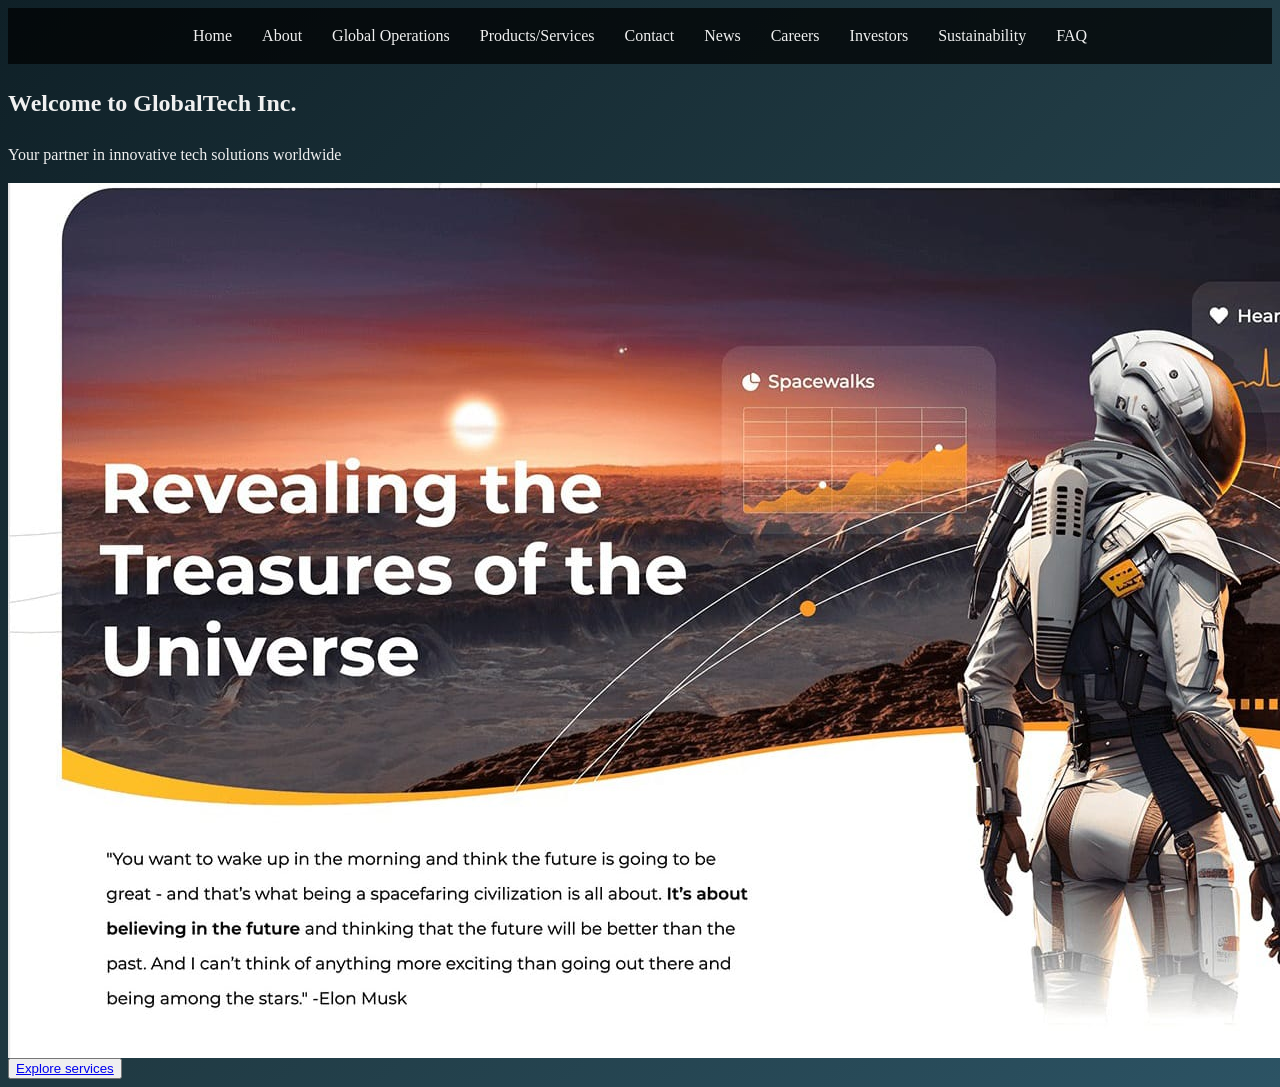
<file: index.html>
<!DOCTYPE>
<html>
<head>
  <title>GlobalTech Inc.</title>
  <link rel="stylesheet" href="monareng.css">
</head>
<body>
    <nav>
    <a href="home.html">Home</a>
      <a href="about.html">About</a>
      <a href="Global Operations.html">Global Operations</a>
      <a href="products.html">Products/Services</a>
      <a href="contact.html">Contact</a>
      <a href="news.html">News</a>
      <a href="careers.html">Careers</a>
      <a href="investors.html">Investors</a>
      <a href="sustainability.html">Sustainability</a>
      <a href="faq.html">FAQ</a>
  </nav>

  <section id="home">
    <h1>Welcome to GlobalTech Inc.</h1>
    <p>Your partner in innovative tech solutions worldwide</p>
<img src="WhatsApp Image 2026-03-26 at 11.55.00.jpeg"s</img>
<button><a href="products.html">Explore services</a></button>
</section>
</body>
</html>
</file>
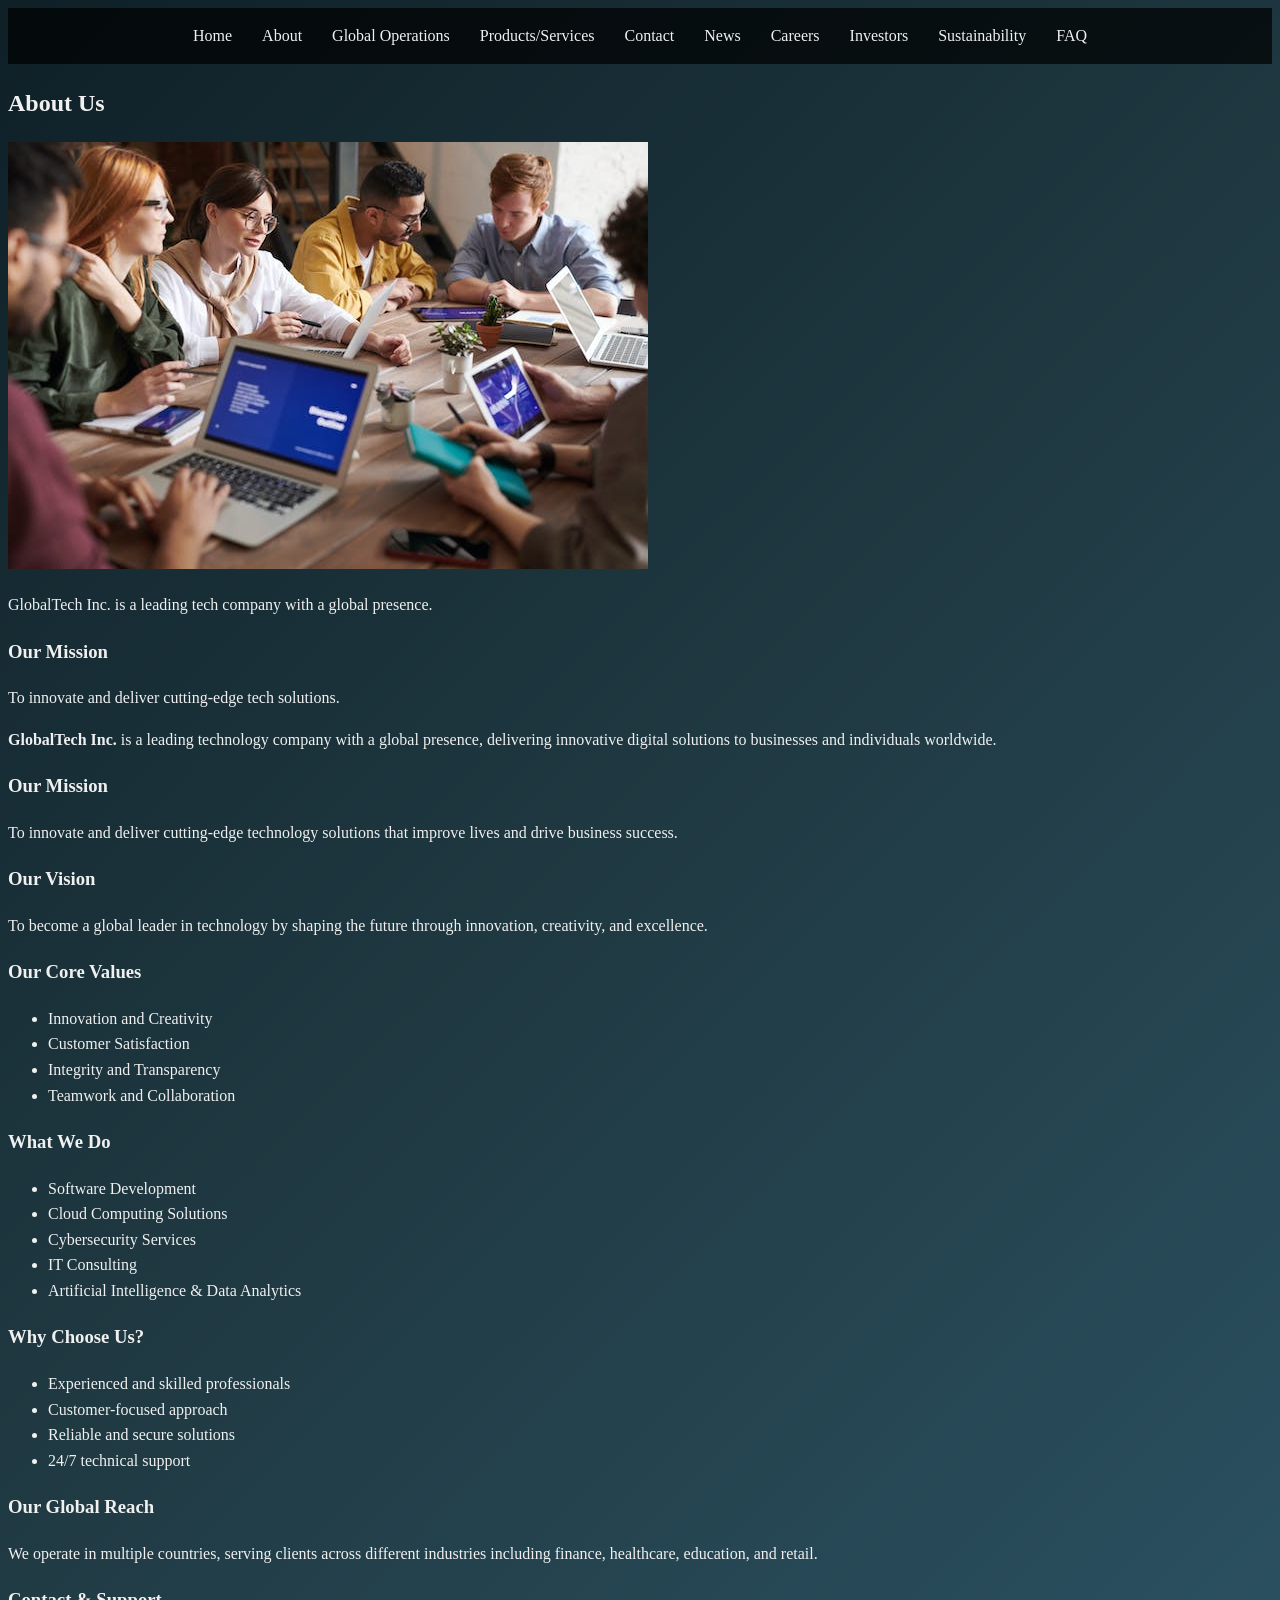
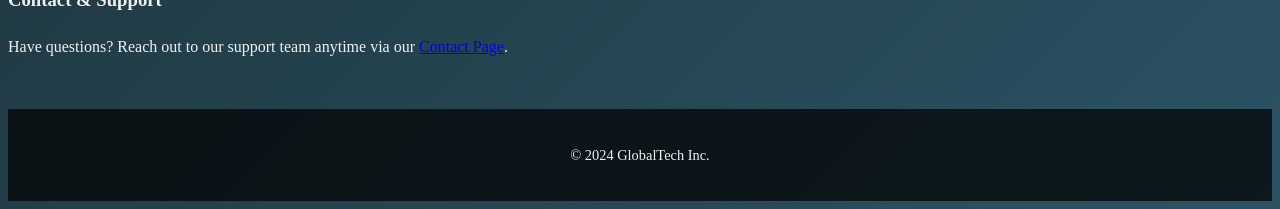
<file: About.html>
<!DOCTYPE html>
<html>
<head>
  <title>About Us - GlobalTech Inc.</title>
  <link rel="stylesheet" href="monareng.css">
</head>
<body>
   <nav>
    <a href="home.html">Home</a>
      <a href="about.html">About</a>
      <a href="Global Operations.html">Global Operations</a>
      <a href="products.html">Products/Services</a>
      <a href="contact.html">Contact</a>
      <a href="news.html">News</a>
      <a href="careers.html">Careers</a>
      <a href="investors.html">Investors</a>
      <a href="sustainability.html">Sustainability</a>
      <a href="faq.html">FAQ</a>
  </nav>

  <section id="about">
    <h2>About Us</h2>
<img src="65b2a5206af7851857ef7975_tech employee culture.jpg"alt="culture"></img>
    <p>GlobalTech Inc. is a leading tech company with a global presence.</p>
    <h3>Our Mission</h3>
    <p>To innovate and deliver cutting-edge tech solutions.</p>
<p><strong>GlobalTech Inc.</strong> is a leading technology company with a global presence, delivering innovative digital solutions to businesses and individuals worldwide.</p>

    <h3>Our Mission</h3>
    <p>To innovate and deliver cutting-edge technology solutions that improve lives and drive business success.</p>

    <h3>Our Vision</h3>
    <p>To become a global leader in technology by shaping the future through innovation, creativity, and excellence.</p>

    <h3>Our Core Values</h3>
    <ul>
        <li>Innovation and Creativity</li>
        <li>Customer Satisfaction</li>
        <li>Integrity and Transparency</li>
        <li>Teamwork and Collaboration</li>
    </ul>

    <h3>What We Do</h3>
    <ul>
        <li>Software Development</li>
        <li>Cloud Computing Solutions</li>
        <li>Cybersecurity Services</li>
        <li>IT Consulting</li>
        <li>Artificial Intelligence & Data Analytics</li>
    </ul>

    <h3>Why Choose Us?</h3>
    <ul>
        <li>Experienced and skilled professionals</li>
        <li>Customer-focused approach</li>
        <li>Reliable and secure solutions</li>
        <li>24/7 technical support</li>
    </ul>

    <h3>Our Global Reach</h3>
    <p>We operate in multiple countries, serving clients across different industries including finance, healthcare, education, and retail.</p>

    <h3>Contact & Support</h3>
    <p>Have questions? Reach out to our support team anytime via our <a href="contact.html">Contact Page</a>.</p>
  </section>

  <footer>
    <p>&copy; 2024 GlobalTech Inc.</p>
  </footer>
</body>
</html>
</file>
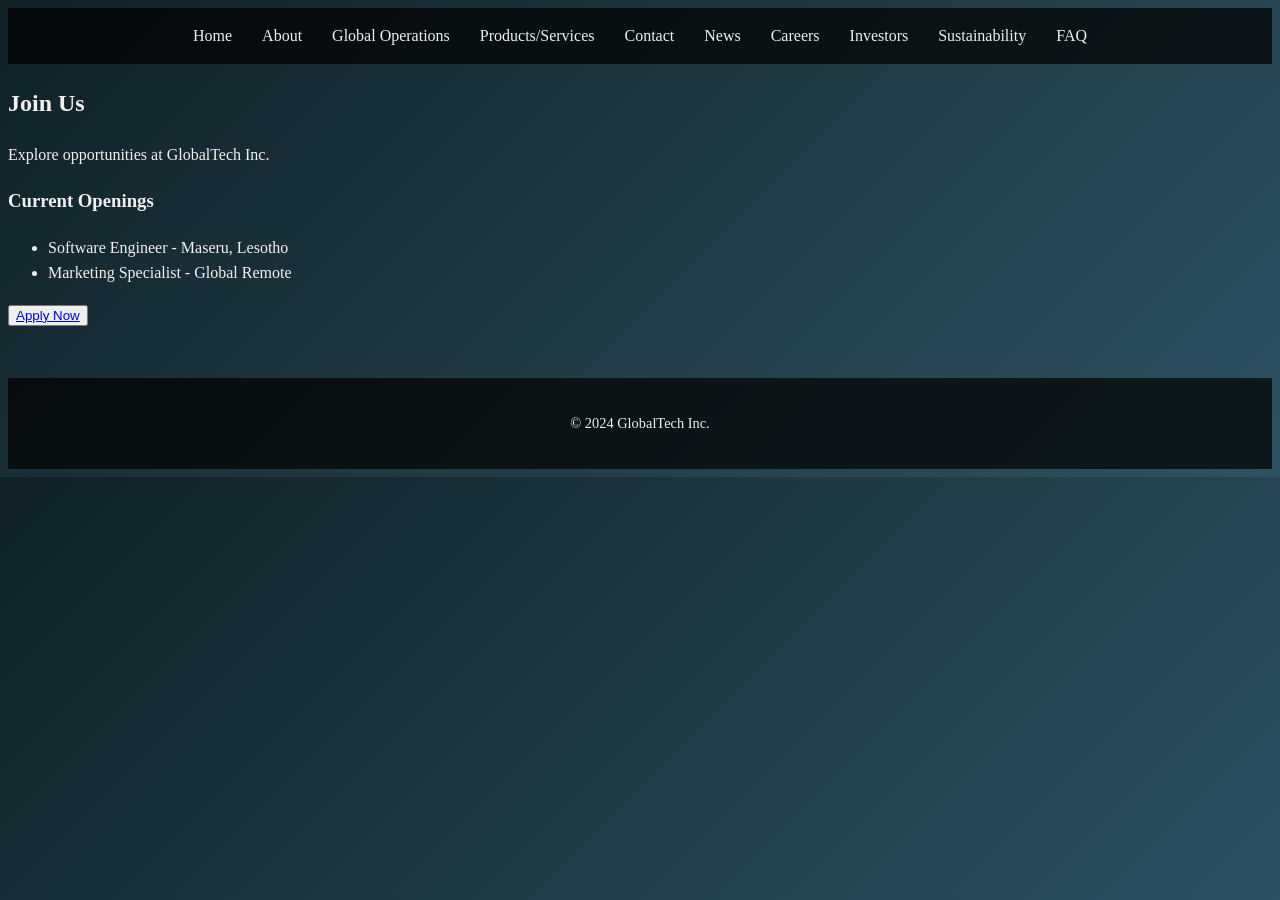
<file: careers.html>
<!DOCTYPE html>
<html>
<head>
  <title>Careers - GlobalTech Inc.</title>
  <link rel="stylesheet" href="monareng.css">
</head>
<body>
  <nav>
    <a href="home.html">Home</a>
      <a href="about.html">About</a>
      <a href="Global Operations.html">Global Operations</a>
      <a href="products.html">Products/Services</a>
      <a href="contact.html">Contact</a>
      <a href="news.html">News</a>
      <a href="careers.html">Careers</a>
      <a href="investors.html">Investors</a>
      <a href="sustainability.html">Sustainability</a>
      <a href="faq.html">FAQ</a>
  </nav>

  <section id="careers">
    <h2>Join Us</h2>
    <p>Explore opportunities at GlobalTech Inc.</p>
    <h3>Current Openings</h3>
    <ul>
      <li>Software Engineer - Maseru, Lesotho</li>
      <li>Marketing Specialist - Global Remote</li>
    </ul>
    <button><a href="application.html">Apply Now</a></button>
  </section>

  <footer>
    <p>&copy; 2024 GlobalTech Inc.</p>
  </footer>
</body>
</html>
</file>
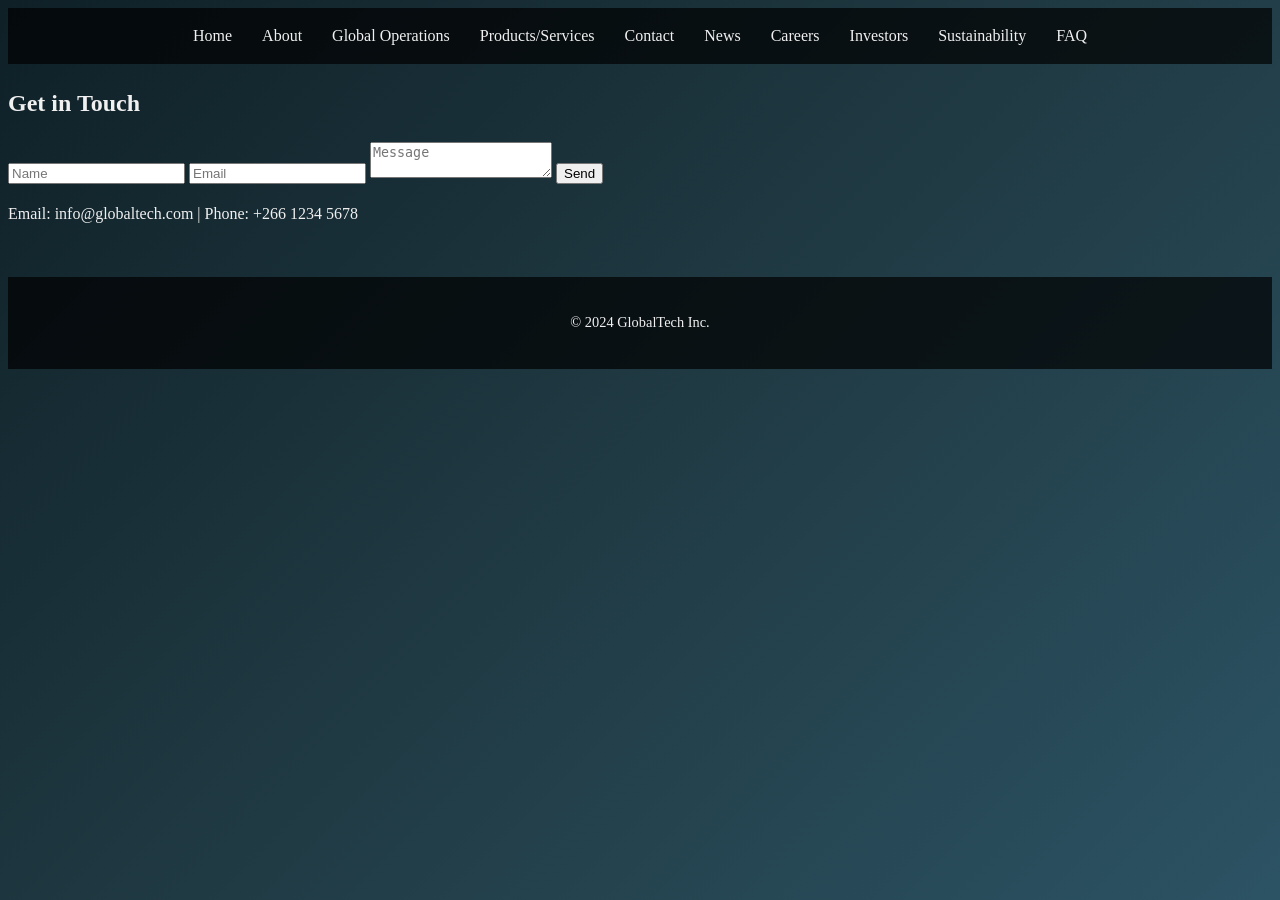
<file: contact.html>
<!DOCTYPE>
<html>
<head>
  <title>Contact - GlobalTech Inc.</title>
  <link rel="stylesheet" href="monareng.css">
</head>
<body>
  <nav>
    <a href="home.html">Home</a>
      <a href="about.html">About</a>
      <a href="Global Operations.html">Global Operations</a>
      <a href="products.html">Products/Services</a>
      <a href="contact.html">Contact</a>
      <a href="news.html">News</a>
      <a href="careers.html">Careers</a>
      <a href="investors.html">Investors</a>
      <a href="sustainability.html">Sustainability</a>
      <a href="faq.html">FAQ</a>
  </nav>

  <section id="contact">
    <h2>Get in Touch</h2>
    <form>
      <input type="text" placeholder="Name">
      <input type="email" placeholder="Email">
      <textarea placeholder="Message"></textarea>
      <button>Send</button>
    </form>
    <p>Email: info@globaltech.com | Phone: +266 1234 5678</p>
  </section>

  <footer>
    <p>&copy; 2024 GlobalTech Inc.</p>
  </footer>
</body>
</html>
</file>
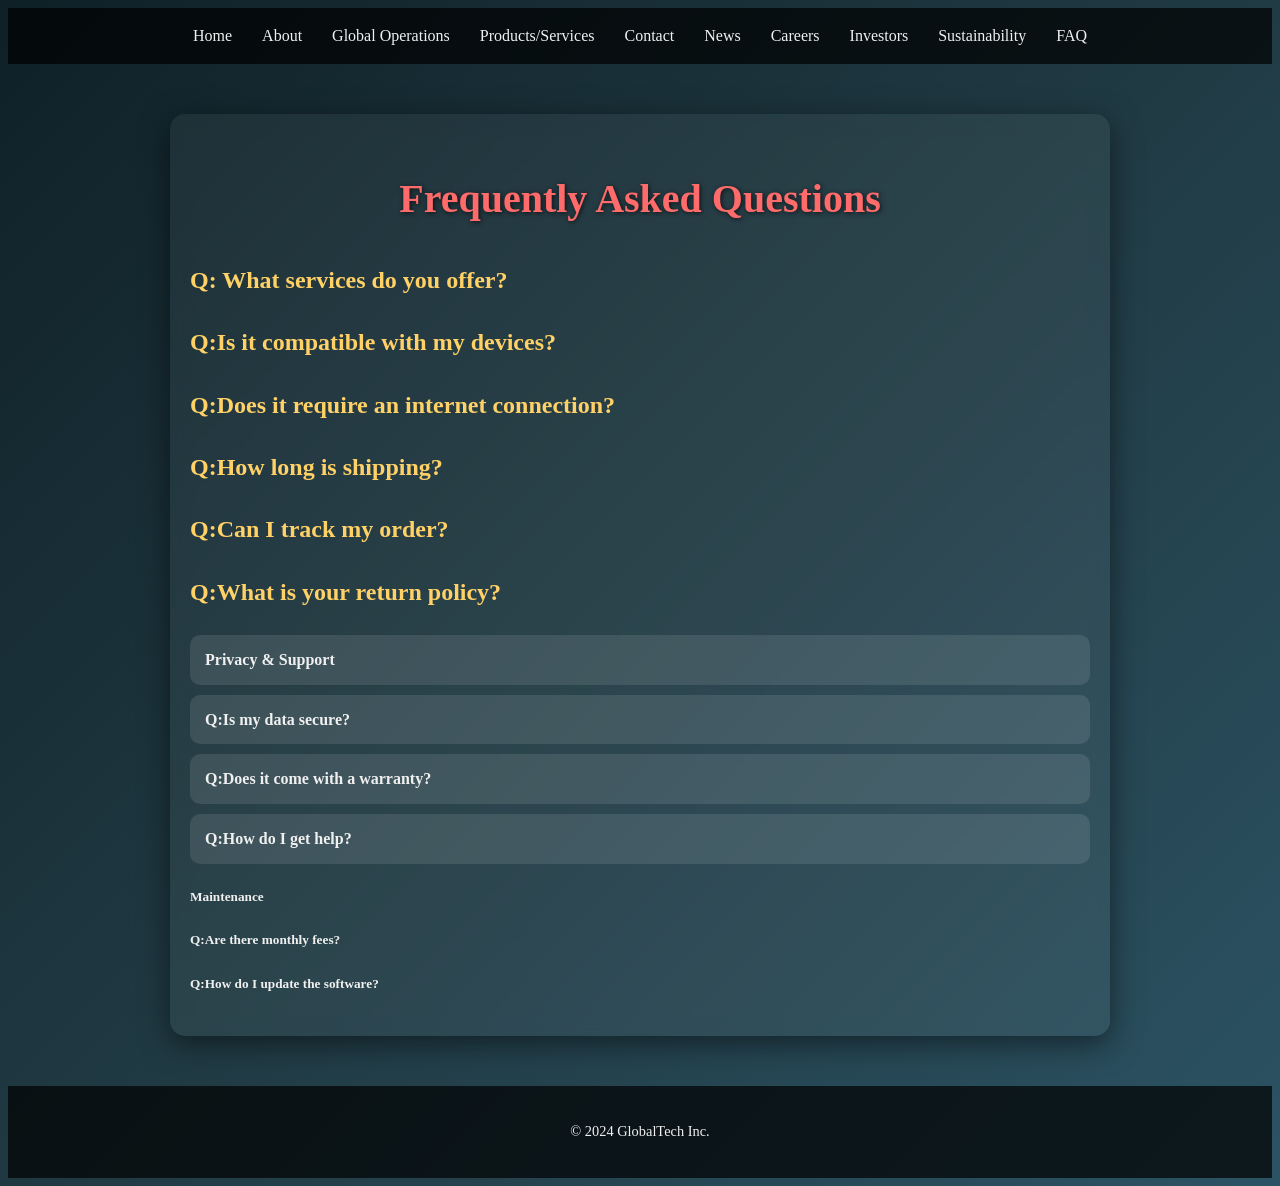
<file: faq.html>
<!DOCTYPE>
<html>
<head>
  <title>FAQ - GlobalTech Inc.</title>
  <link rel="stylesheet" href="monareng.css">
</head>
<body>
  <nav>
  <a href="home.html">Home</a>
      <a href="about.html">About</a>
      <a href="Global Operations.html">Global Operations</a>
      <a href="products.html">Products/Services</a>
      <a href="contact.html">Contact</a>
      <a href="news.html">News</a>
      <a href="careers.html">Careers</a>
      <a href="investors.html">Investors</a>
      <a href="sustainability.html">Sustainability</a>
      <a href="faq.html">FAQ</a>
  </nav>

  <section id="faq">
    <h2>Frequently Asked Questions</h2>
    <h3>Q: What services do you offer?</h3>
<p>A: We offer innovative tech solutions.</p>
<h3>Q:Is it compatible with my devices?</h3>
<p>A:Yes, it works with iOS, Android, Mac, and Windows via.</p>
<h3>Q:Does it require an internet connection?</h3>
<p>A:Basic features work offline, while AI and cloud sync require Wi-Fi.</p>
<h3>Q:How long is shipping?</h3>
<p>A:Standard shipping takes 3–5 business days within the US.</p>
<h3>Q:Can I track my order?</h3>
<p>A:Yes, a tracking link is emailed as soon as your order ships.</p>
<h3>Q:What is your return policy?</h3>
<p>A:We offer a 30-day money-back guarantee if you aren't satisfied.</p>
<h4>Privacy & Support</h4>
<h4>Q:Is my data secure?</h4>
<p>A:Yes, we use AES-256 encryption and never sell your personal data.</p>
<h4>Q:Does it come with a warranty?</h4>
<p>A:Every purchase includes a 1-year limited hardware warranty.</p>
<h4>Q:How do I get help?</h4>
<p>A:Email us at infotech@gmail.com or use our 24/7 live chat.</p>
<h5>Maintenance</h5>
<h5>Q:Are there monthly fees?</h5>
<p>A:The core features are free forever. Advanced cloud features are $80/mo.</p>
<h5>Q:How do I update the software?</h5>
<p>A:Updates happen automatically over-the-air (OTA) when connected to Wi-Fi.</p>
    </section>

  <footer>
    <p>&copy; 2024 GlobalTech Inc.</p>
  </footer>
</body>
</html>
</file>
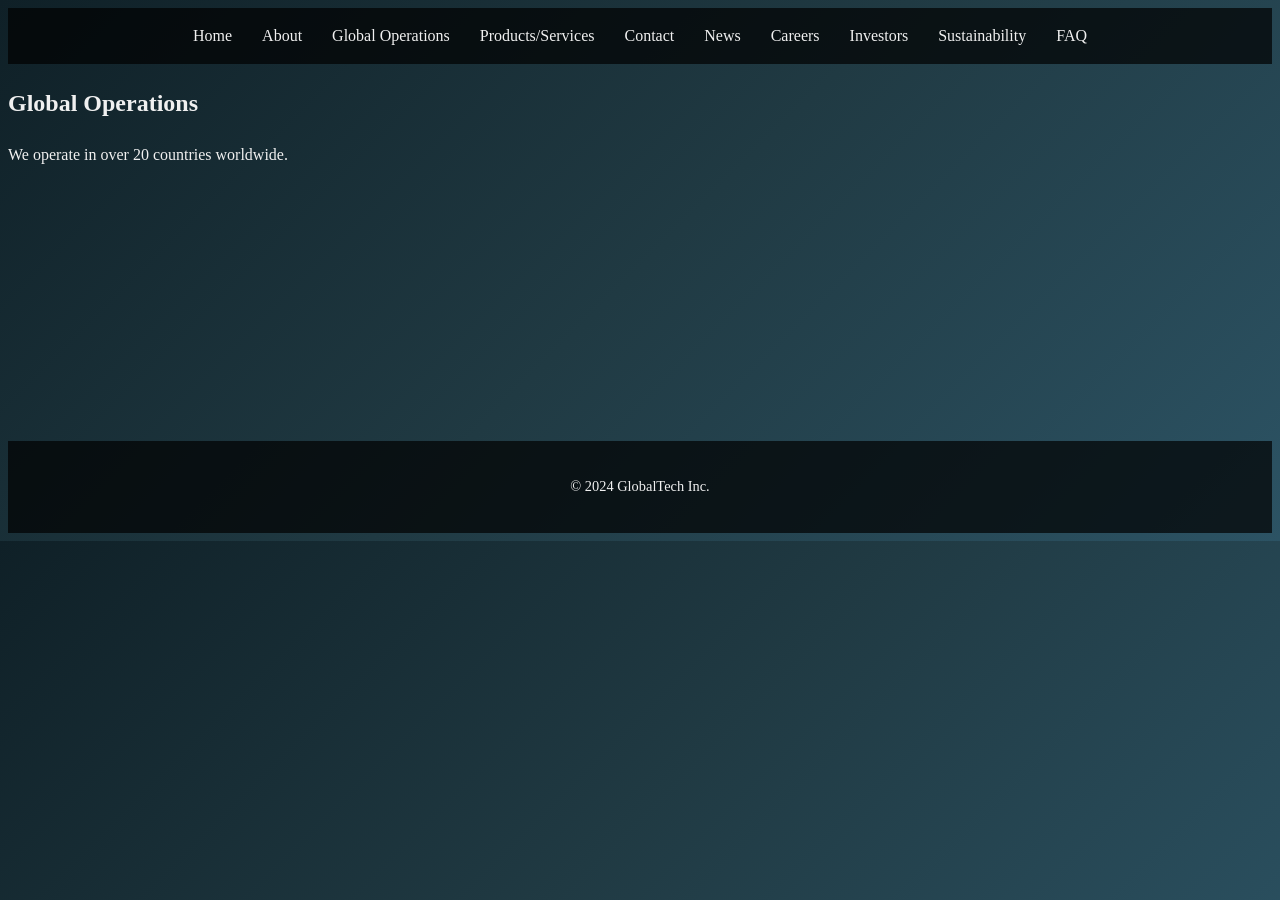
<file: Global Operations.html>
<!DOCTYPE html>
<html>
<head>
  <title>Global Operations - GlobalTech Inc.</title>
  <link rel="stylesheet" href="monareng.css">
</head>
<body>
    <nav>
    <a href="home.html">Home</a>
      <a href="about.html">About</a>
      <a href="Global Operations.html">Global Operations</a>
      <a href="products.html">Products/Services</a>
      <a href="contact.html">Contact</a>
      <a href="news.html">News</a>
      <a href="careers.html">Careers</a>
      <a href="investors.html">Investors</a>
      <a href="sustainability.html">Sustainability</a>
      <a href="faq.html">FAQ</a>
  </nav>

  <section id="operations">
    <h2>Global Operations</h2>
    <p>We operate in over 20 countries worldwide.</p>
     <video width="400" height="200" autoplay muted loop playsinline>
    <source src="video@720p-nov2025.mp4" type="video/mp4">
    Your browser does not support the video tag.
  </video>
 </section>
 <footer>
    <p>&copy; 2024 GlobalTech Inc.</p>
  </footer>
</body>
</html>
</file>
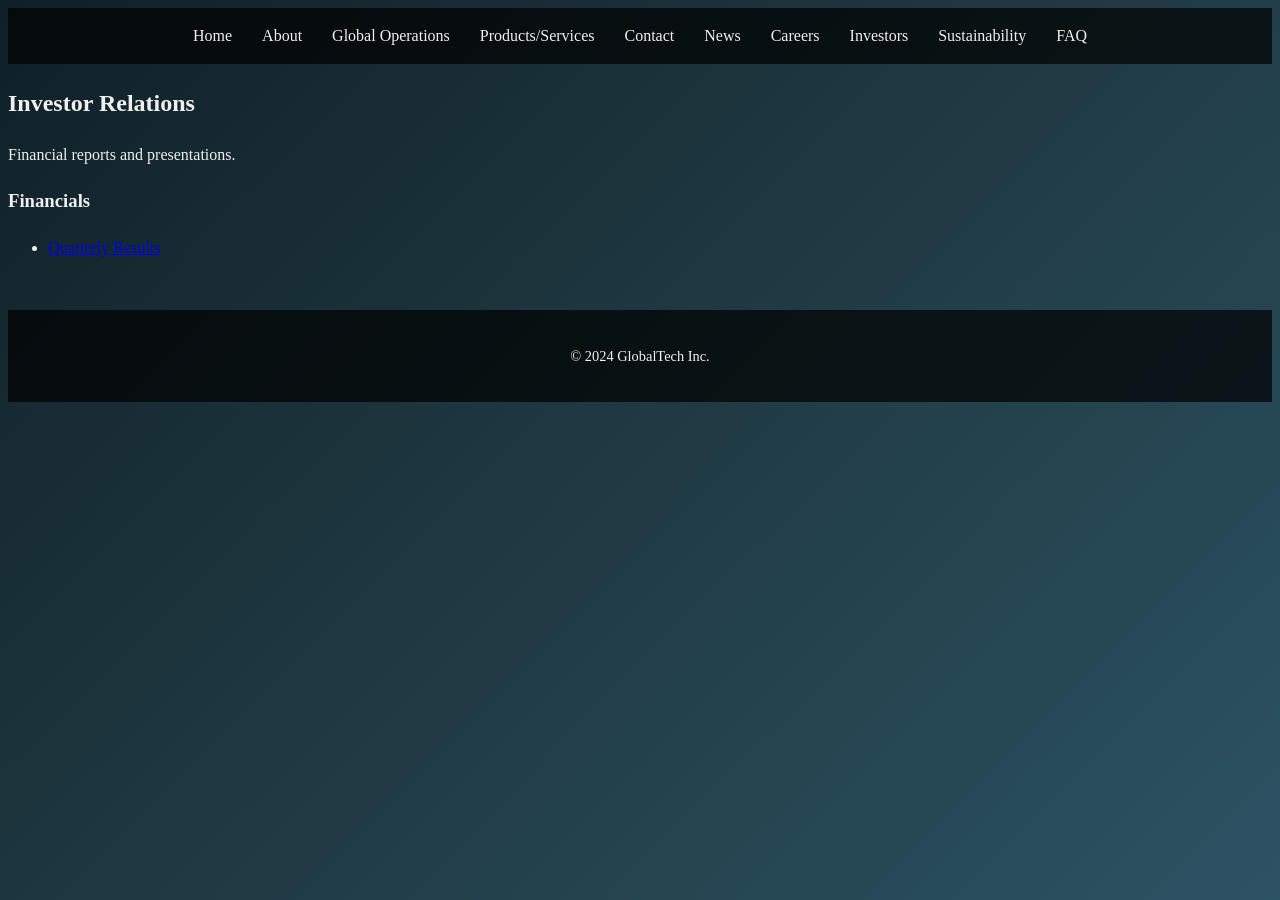
<file: investors.html>
<!DOCTYPE>
<html>
<head>
  <title>Investors - GlobalTech Inc.</title>
  <link rel="stylesheet" href="monareng.css">
</head>
<body>
    <nav>
    <a href="home.html">Home</a>
      <a href="about.html">About</a>
      <a href="Global Operations.html">Global Operations</a>
      <a href="products.html">Products/Services</a>
      <a href="contact.html">Contact</a>
      <a href="news.html">News</a>
      <a href="careers.html">Careers</a>
      <a href="investors.html">Investors</a>
      <a href="sustainability.html">Sustainability</a>
      <a href="faq.html">FAQ</a>
  </nav>

  <section id="investors">
    <h2>Investor Relations</h2>
    <p>Financial reports and presentations.</p>
    <h3>Financials</h3>
    <ul>                         
      <li><a href="quartely results.html">Quarterly Results</a></li>
    </ul>
  </section>

  <footer>
    <p>&copy; 2024 GlobalTech Inc.</p>
  </footer>
</body>
</html>
</file>
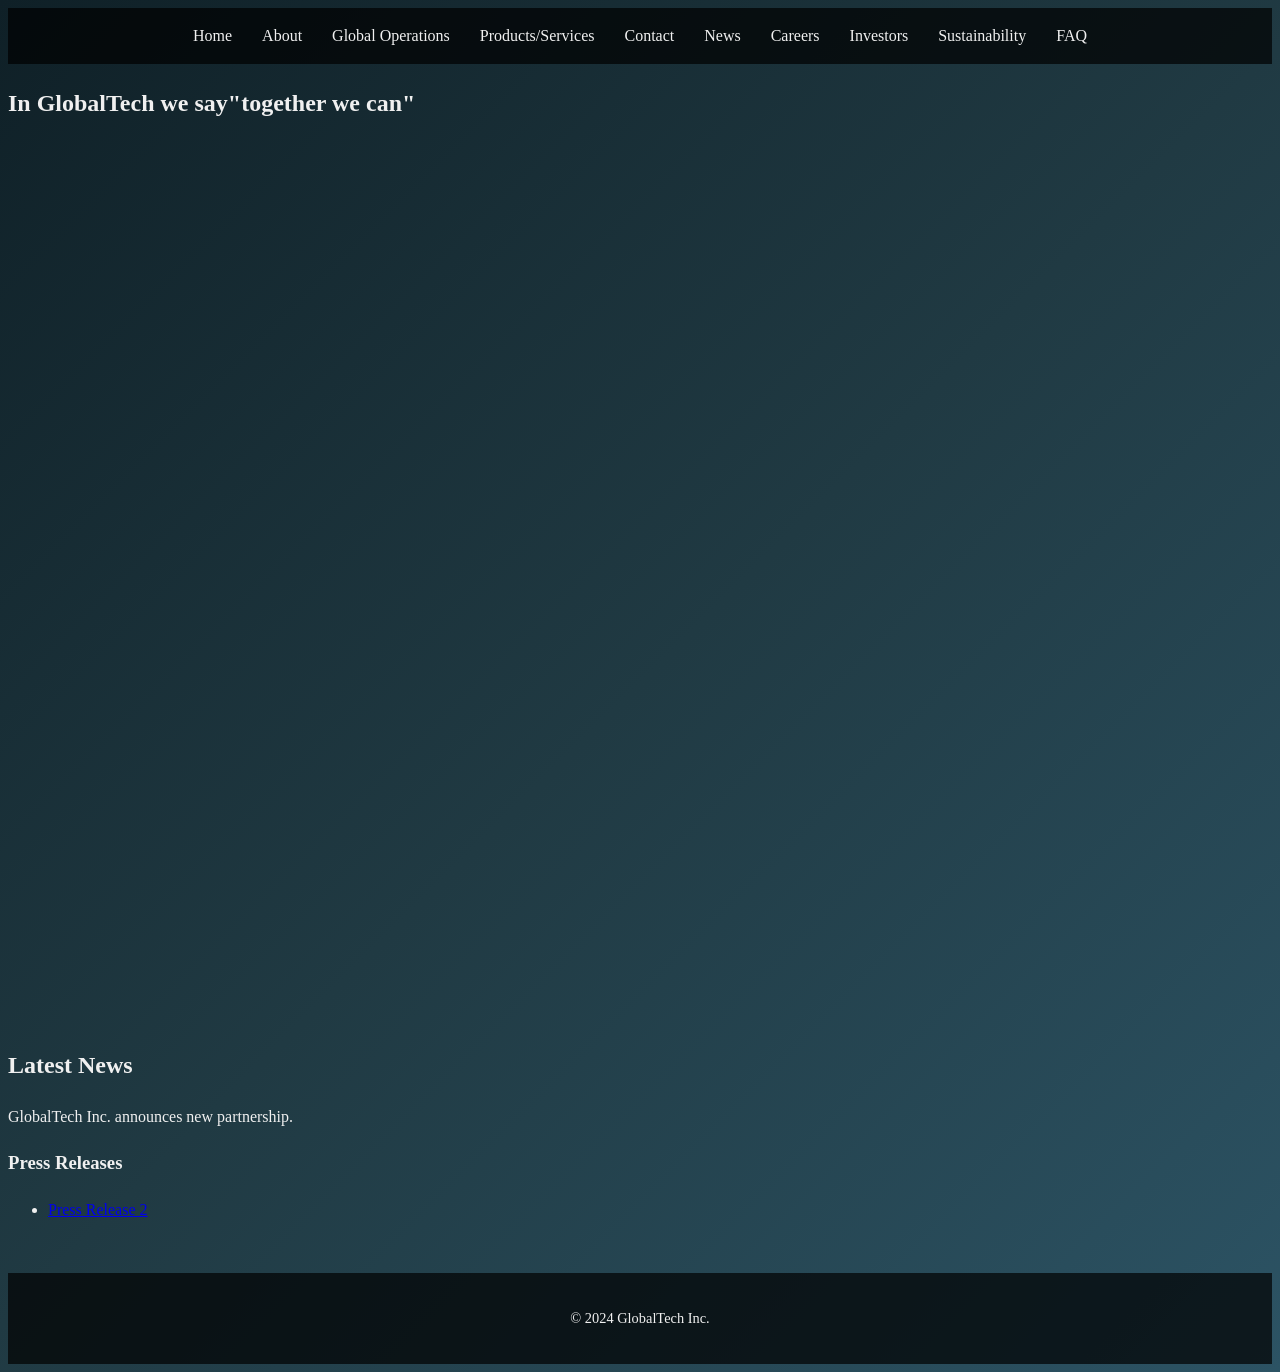
<file: news.html>
<!DOCTYPE>
<html>
<head>
  <title>News - GlobalTech Inc.</title>
  <link rel="stylesheet" href="monareng.css">
</head>
<body>
    <nav>
    <a href="home.html">Home</a>
      <a href="about.html">About</a>
      <a href="Global Operations.html">Global Operations</a>
      <a href="products.html">Products/Services</a>
      <a href="contact.html">Contact</a>
      <a href="news.html">News</a>
      <a href="careers.html">Careers</a>
      <a href="investors.html">Investors</a>
      <a href="sustainability.html">Sustainability</a>
      <a href="faq.html">FAQ</a>
  </nav>

  <section id="news">
<h2>In GlobalTech we say"together we can"</h2>
<video width="100%" height="100%" autoplay muted loop playsinline>
    <source src="tech.mp4" type="video/mp4">
    Your browser does not support the video tag.
  </video>
    <h2>Latest News</h2>
    <p>GlobalTech Inc. announces new partnership.</p>
    <h3>Press Releases</h3>
    <ul>                          
      <li><a href="press release.html">Press Release 2</a></li>
    </ul>
  </section>

  <footer>
    <p>&copy; 2024 GlobalTech Inc.</p>
  </footer>
</body>
</html>
</file>
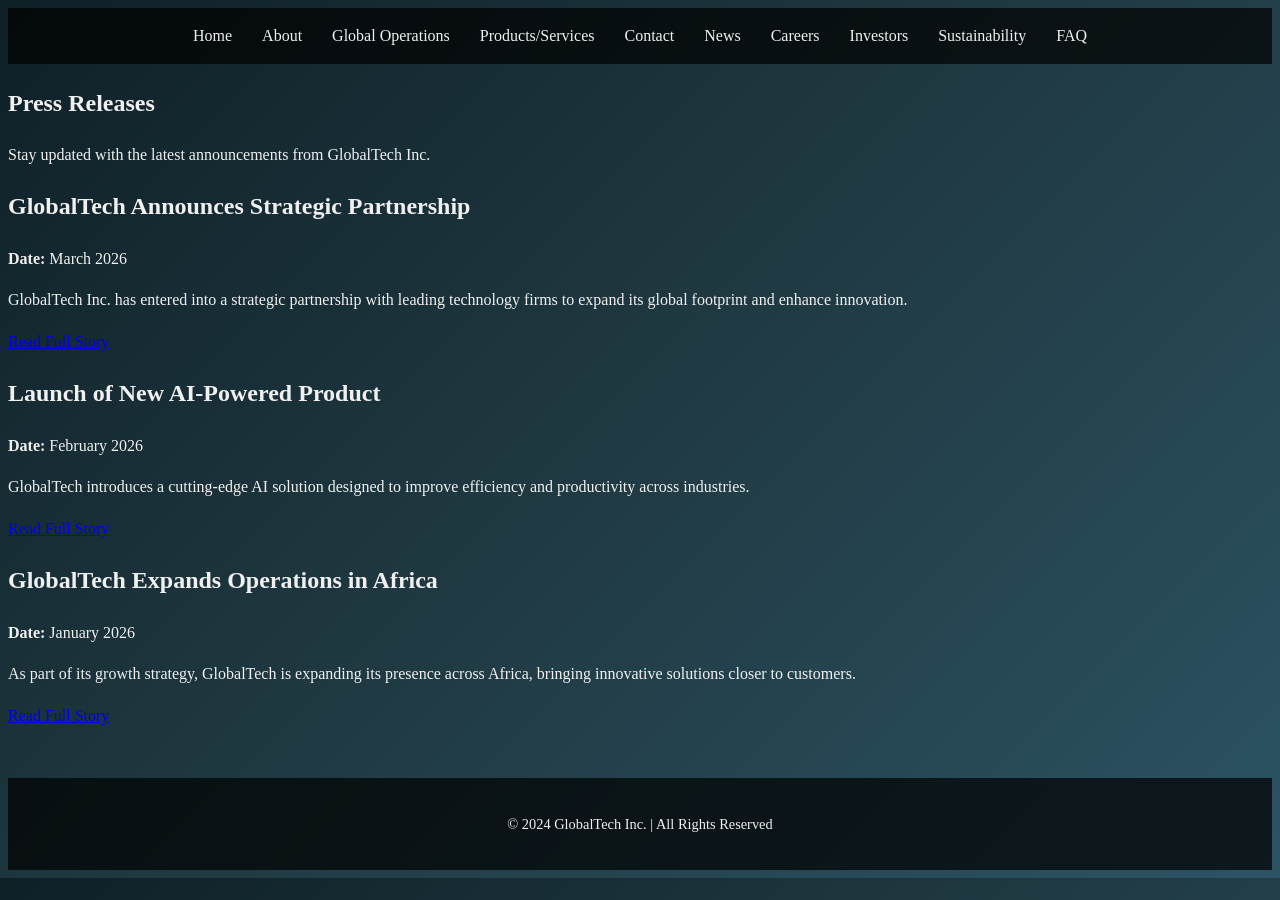
<file: press release.html>
<!DOCTYPE html>
<html lang="en">
<head>
  <meta charset="UTF-8">
  <title>Press Releases - GlobalTech Inc.</title>
  <link rel="stylesheet" href="monareng.css">
</head>

<body>

  <!-- Navigation -->
  <nav>
    <a href="home.html">Home</a>
    <a href="about.html">About</a>
    <a href="Global Operations.html">Global Operations</a>
    <a href="products.html">Products/Services</a>
    <a href="contact.html">Contact</a>
    <a href="news.html">News</a>
    <a href="careers.html">Careers</a>
    <a href="investors.html">Investors</a>
    <a href="sustainability.html">Sustainability</a>
    <a href="faq.html">FAQ</a>
  </nav>

  <!-- Press Section -->
  <section id="press">
    <h1>Press Releases</h1>
    <p>Stay updated with the latest announcements from GlobalTech Inc.</p>

    <!-- Press Release 1 -->
    <article class="press-item">
      <h2>GlobalTech Announces Strategic Partnership</h2>
      <p><strong>Date:</strong> March 2026</p>
      <p>
        GlobalTech Inc. has entered into a strategic partnership with leading
        technology firms to expand its global footprint and enhance innovation.
      </p>
      <a href="#" class="btn">Read Full Story</a>
    </article>

    <!-- Press Release 2 -->
    <article class="press-item">
      <h2>Launch of New AI-Powered Product</h2>
      <p><strong>Date:</strong> February 2026</p>
      <p>
        GlobalTech introduces a cutting-edge AI solution designed to improve
        efficiency and productivity across industries.
      </p>
      <a href="#" class="btn">Read Full Story</a>
    </article>

    <!-- Press Release 3 -->
    <article class="press-item">
      <h2>GlobalTech Expands Operations in Africa</h2>
      <p><strong>Date:</strong> January 2026</p>
      <p>
        As part of its growth strategy, GlobalTech is expanding its presence
        across Africa, bringing innovative solutions closer to customers.
      </p>
      <a href="#" class="btn">Read Full Story</a>
    </article>

  </section>

  <!-- Footer -->
  <footer>
    <p>&copy; 2024 GlobalTech Inc. | All Rights Reserved</p>
  </footer>

</body>
</html>
</file>
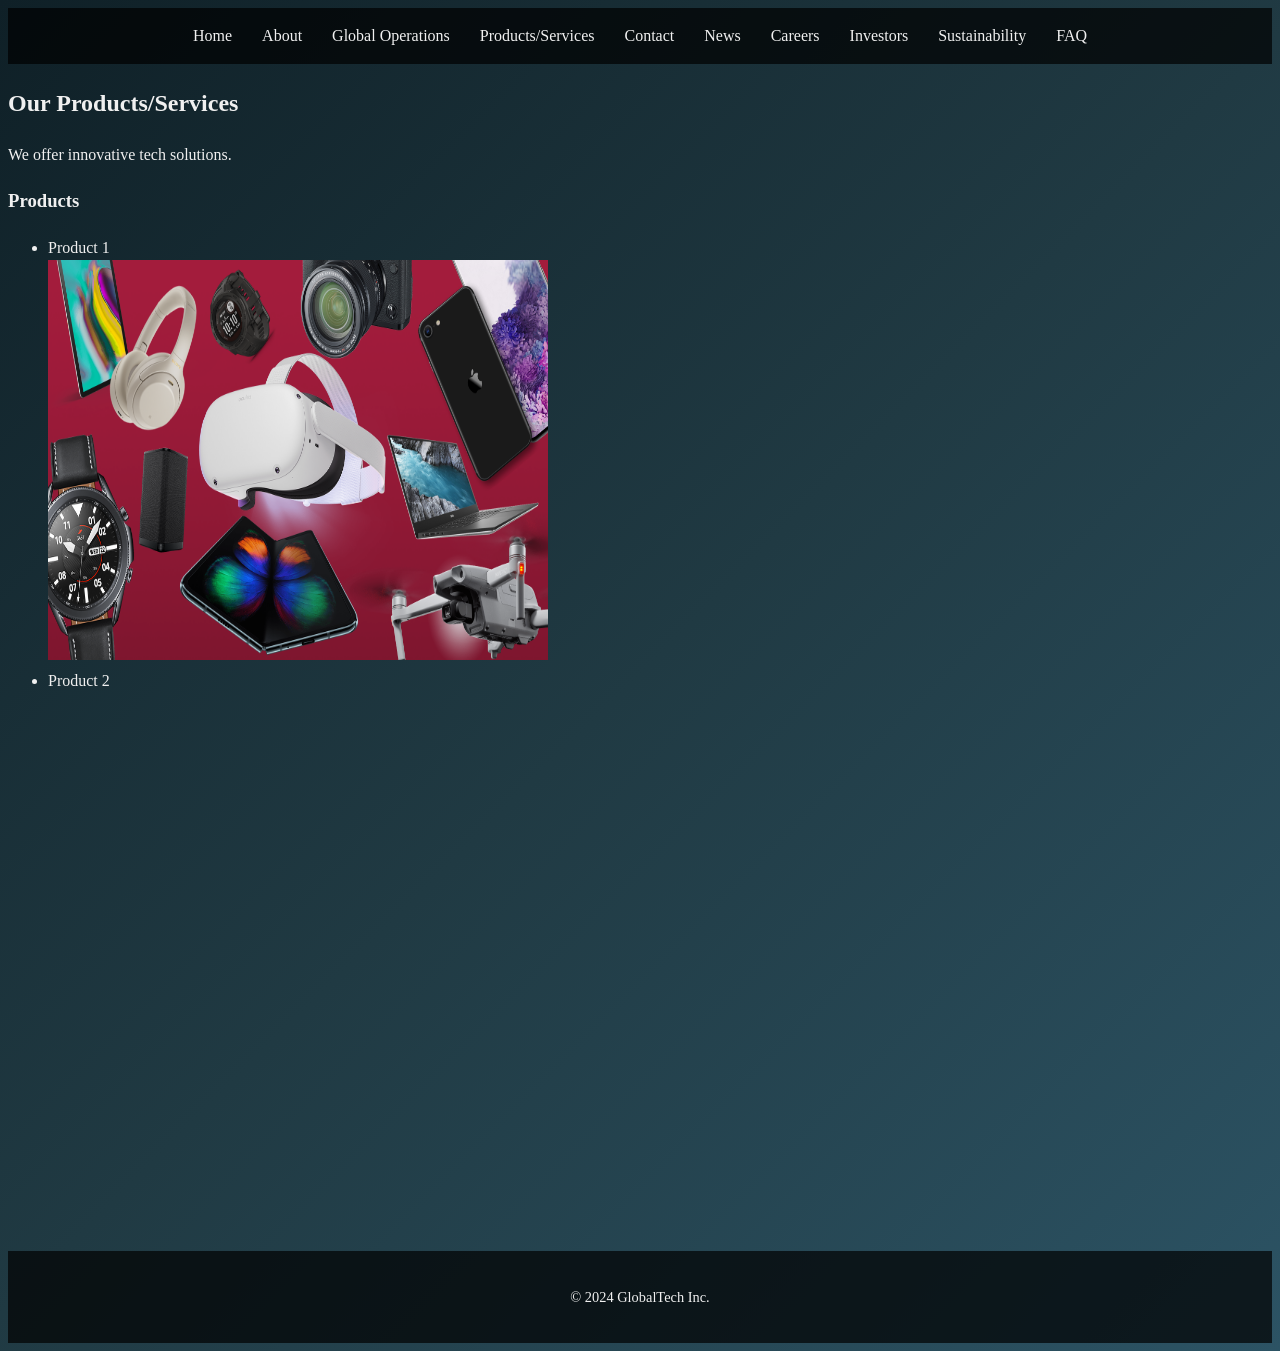
<file: products.html>
<!DOCTYPE html>
<html>
<head>
  <title>Products/Services - GlobalTech Inc.</title>
  <link rel="stylesheet" href="monareng.css">
</head>
<body>
    <nav>
    <a href="home.html">Home</a>
      <a href="about.html">About</a>
      <a href="Global Operations.html">Global Operations</a>
      <a href="products.html">Products/Services</a>
      <a href="contact.html">Contact</a>
      <a href="news.html">News</a>
      <a href="careers.html">Careers</a>
      <a href="investors.html">Investors</a>
      <a href="sustainability.html">Sustainability</a>
      <a href="faq.html">FAQ</a>
  </nav>

  <section id="products">
    <h2>Our Products/Services</h2>
<p>We offer innovative tech solutions.</p>
    <h3>Products</h3>
    <ul>
      <li>Product 1</li>
<img src="rkdqhXKirczstAEnRmaQXQ.png"height="400"width="500"></img>
      <li>Product 2</li>
<video width="600" height="500" autoplay muted loop playsinline>
    <source src="WhatsApp Video 2026-03-25 at 17.25.53.mp4" type="video/mp4">

    </ul>
  </section>

  <footer>
    <p>&copy; 2024 GlobalTech Inc.</p>
  </footer>
</body>
</html>
</file>
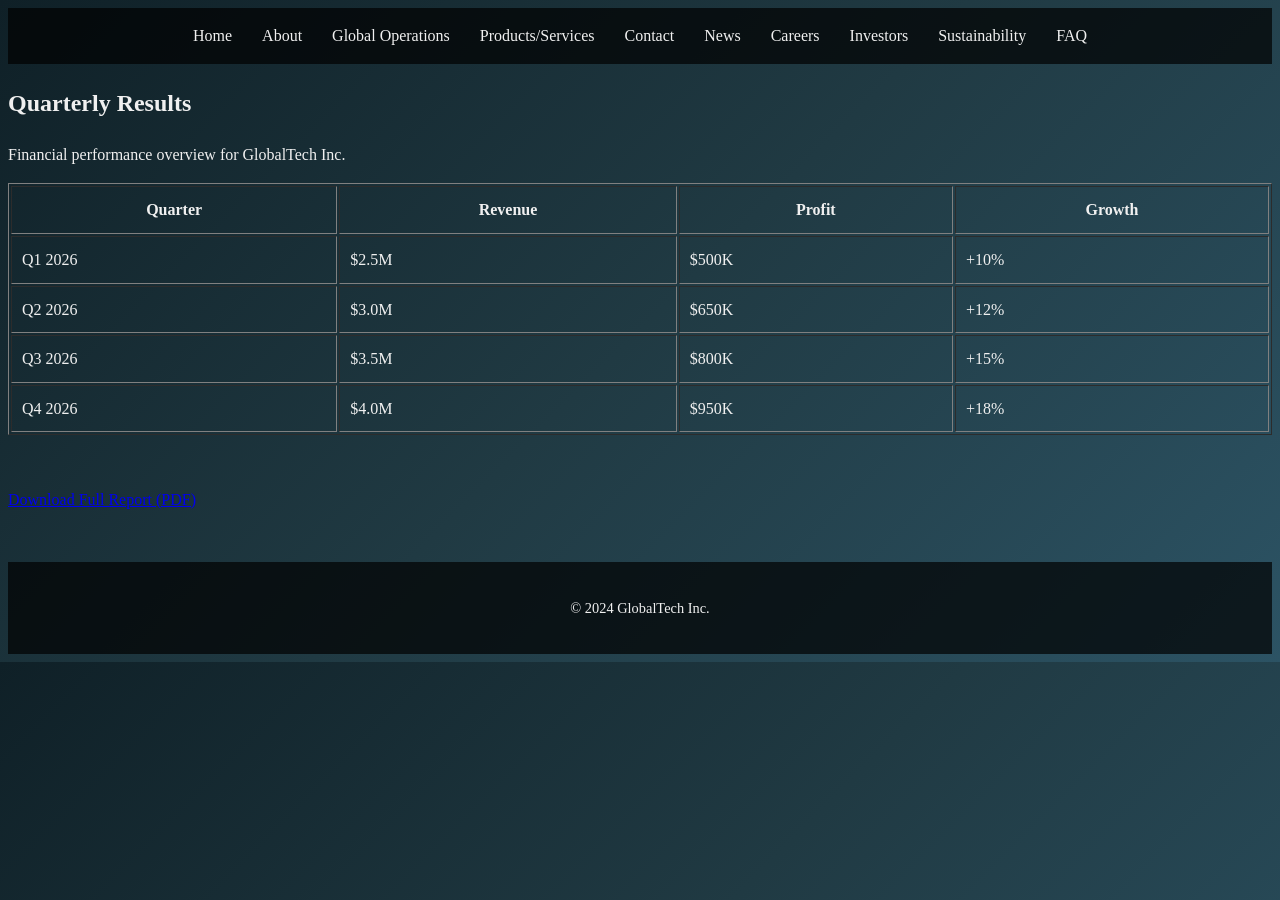
<file: quartely results.html>
<!DOCTYPE html>
<html lang="en">
<head>
  <meta charset="UTF-8">
  <title>Quarterly Results - GlobalTech Inc.</title>
  <link rel="stylesheet" href="monareng.css">
</head>

<body>

  <!-- Navigation -->
  <nav>
    <a href="home.html">Home</a>
    <a href="about.html">About</a>
    <a href="global-operations.html">Global Operations</a>
    <a href="products.html">Products/Services</a>
    <a href="contact.html">Contact</a>
    <a href="news.html">News</a>
    <a href="careers.html">Careers</a>
    <a href="investors.html">Investors</a>
    <a href="sustainability.html">Sustainability</a>
    <a href="faq.html">FAQ</a>
  </nav>

  <!-- Section -->
  <section id="quarterly">
    <h1>Quarterly Results</h1>
    <p>Financial performance overview for GlobalTech Inc.</p>

    <!-- Table -->
    <table border="1" width="100%" cellpadding="10">
      <tr>
        <th>Quarter</th>
        <th>Revenue</th>
        <th>Profit</th>
        <th>Growth</th>
      </tr>

      <tr>
        <td>Q1 2026</td>
        <td>$2.5M</td>
        <td>$500K</td>
        <td>+10%</td>
      </tr>

      <tr>
        <td>Q2 2026</td>
        <td>$3.0M</td>
        <td>$650K</td>
        <td>+12%</td>
      </tr>

      <tr>
        <td>Q3 2026</td>
        <td>$3.5M</td>
        <td>$800K</td>
        <td>+15%</td>
      </tr>

      <tr>
        <td>Q4 2026</td>
        <td>$4.0M</td>
        <td>$950K</td>
        <td>+18%</td>
      </tr>
    </table>

    <!-- Download Button -->
    <br><br>
    <a href="#" class="btn">Download Full Report (PDF)</a>
  </section>

  <!-- Footer -->
  <footer>
    <p>&copy; 2024 GlobalTech Inc.</p>
  </footer>

</body>
</html>
</file>
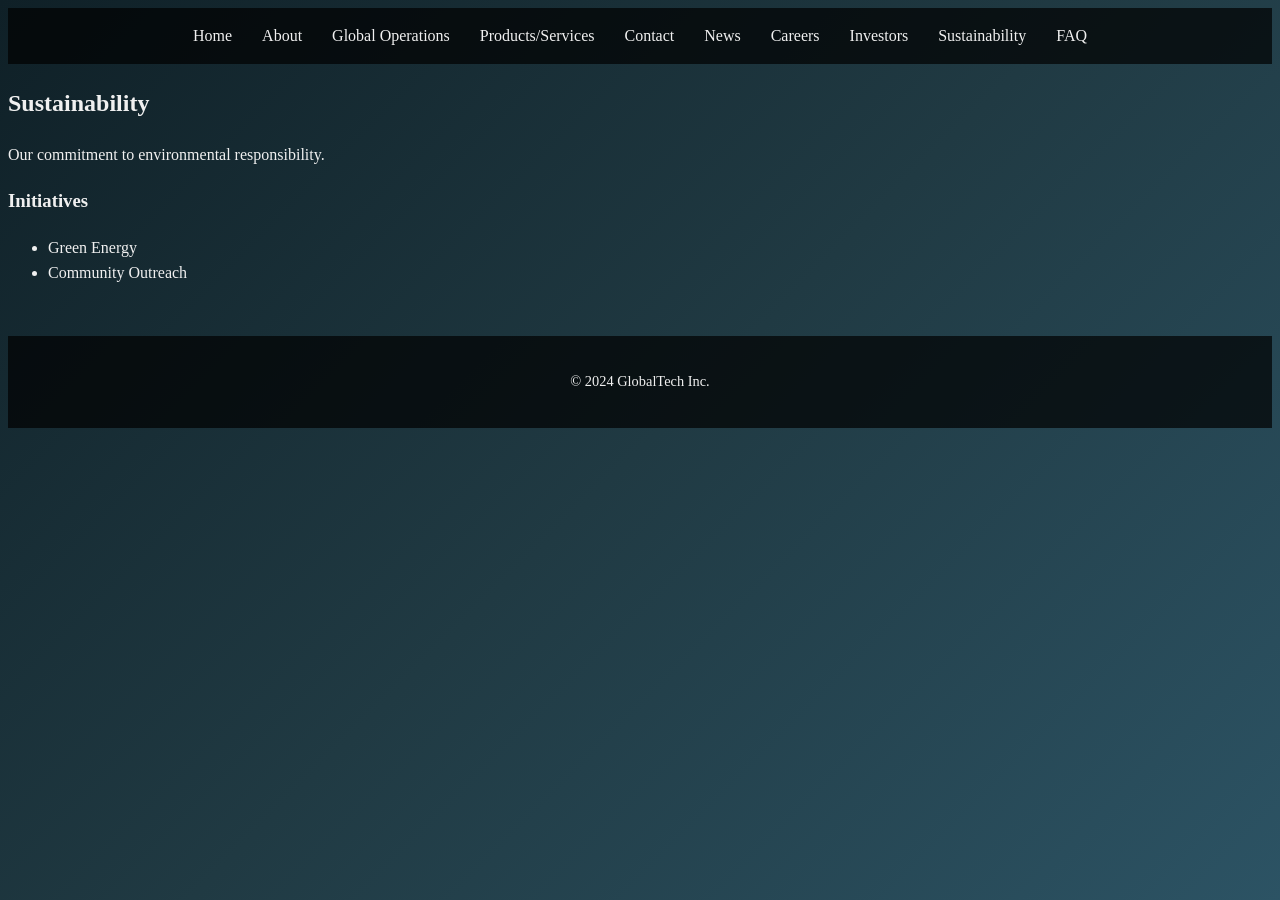
<file: sustainability.html>
<!DOCTYPE>
<html>
<head>
  <title>Sustainability - GlobalTech Inc.</title>
  <link rel="stylesheet" href="monareng.css">
</head>
<body>
    <nav>
    <a href="home.html">Home</a>
      <a href="about.html">About</a>
      <a href="Global Operations.html">Global Operations</a>
      <a href="products.html">Products/Services</a>
      <a href="contact.html">Contact</a>
      <a href="news.html">News</a>
      <a href="careers.html">Careers</a>
      <a href="investors.html">Investors</a>
      <a href="sustainability.html">Sustainability</a>
      <a href="faq.html">FAQ</a>
  </nav>

  <section id="sustainability">
    <h2>Sustainability</h2>
    <p>Our commitment to environmental responsibility.</p>
    <h3>Initiatives</h3>
    <ul>
      <li>Green Energy</li>
      <li>Community Outreach</li>
    </ul>
  </section>

  <footer>
    <p>&copy; 2024 GlobalTech Inc.</p>
  </footer>
</body>
</html>
</file>
<file: monareng.css>
{
  margin: 0;
  padding: 0;
  box-sizing: border-box;
  font-family: 'Poppins', sans-serif;
}

body {
  background: linear-gradient(135deg, #0f2027, #203a43, #2c5364);
  color: #f0f0f0;
  line-height: 1.6;
}

/* NAVBAR */
nav {
  background-color: rgba(0, 0, 0, 0.7);
  display: flex;
  justify-content: center;
  padding: 15px 0;
  position: sticky;
  top: 0;
  z-index: 100;
}

nav a {
  color: #f0f0f0;
  text-decoration: none;
  margin: 0 15px;
  font-weight: 500;
  transition: all 0.3s ease;
}

nav a:hover {
  color: #ff6b6b;
  transform: scale(1.1);
}

/* FAQ SECTION */
#faq {
  max-width: 900px;
  margin: 50px auto;
  padding: 20px;
  background-color: rgba(255, 255, 255, 0.05);
  border-radius: 15px;
  backdrop-filter: blur(10px);
  box-shadow: 0 8px 30px rgba(0, 0, 0, 0.5);
}

#faq h2 {
  text-align: center;
  margin-bottom: 30px;
  font-size: 2.5rem;
  color: #ff6b6b;
  text-shadow: 1px 1px 5px rgba(0, 0, 0, 0.7);
}

#faq h3 {
  color: #ffd166;
  margin-top: 20px;
  font-size: 1.5rem;
}

#faq h4 {
  cursor: pointer;
  background-color: rgba(255, 255, 255, 0.1);
  padding: 12px 15px;
  border-radius: 10px;
  margin: 10px 0 5px;
  transition: all 0.3s ease;
}

#faq h4:hover {
  background-color: rgba(255, 107, 107, 0.2);
}

#faq p {
  padding: 0 15px 10px 15px;
  margin-bottom: 10px;
  display: none; /* hidden initially for collapsible FAQ */
}

/* COLLAPSIBLE FAQ EFFECT */
h4.active + p {
  display: block;
}

/* FOOTER */
footer {
  text-align: center;
  padding: 20px;
  margin-top: 50px;
  background-color: rgba(0, 0, 0, 0.7);
  color: #f0f0f0;
  font-size: 0.9rem;
}

/* MEDIA QUERIES */
@media (max-width: 768px) {
  nav {
    flex-direction: column;
  }

  nav a {
    margin: 8px 0;
  }

  #faq {
    margin: 30px 10px;
    padding: 15px;
  }

  #faq h2 {
    font-size: 2rem;
  }
}
</file>
